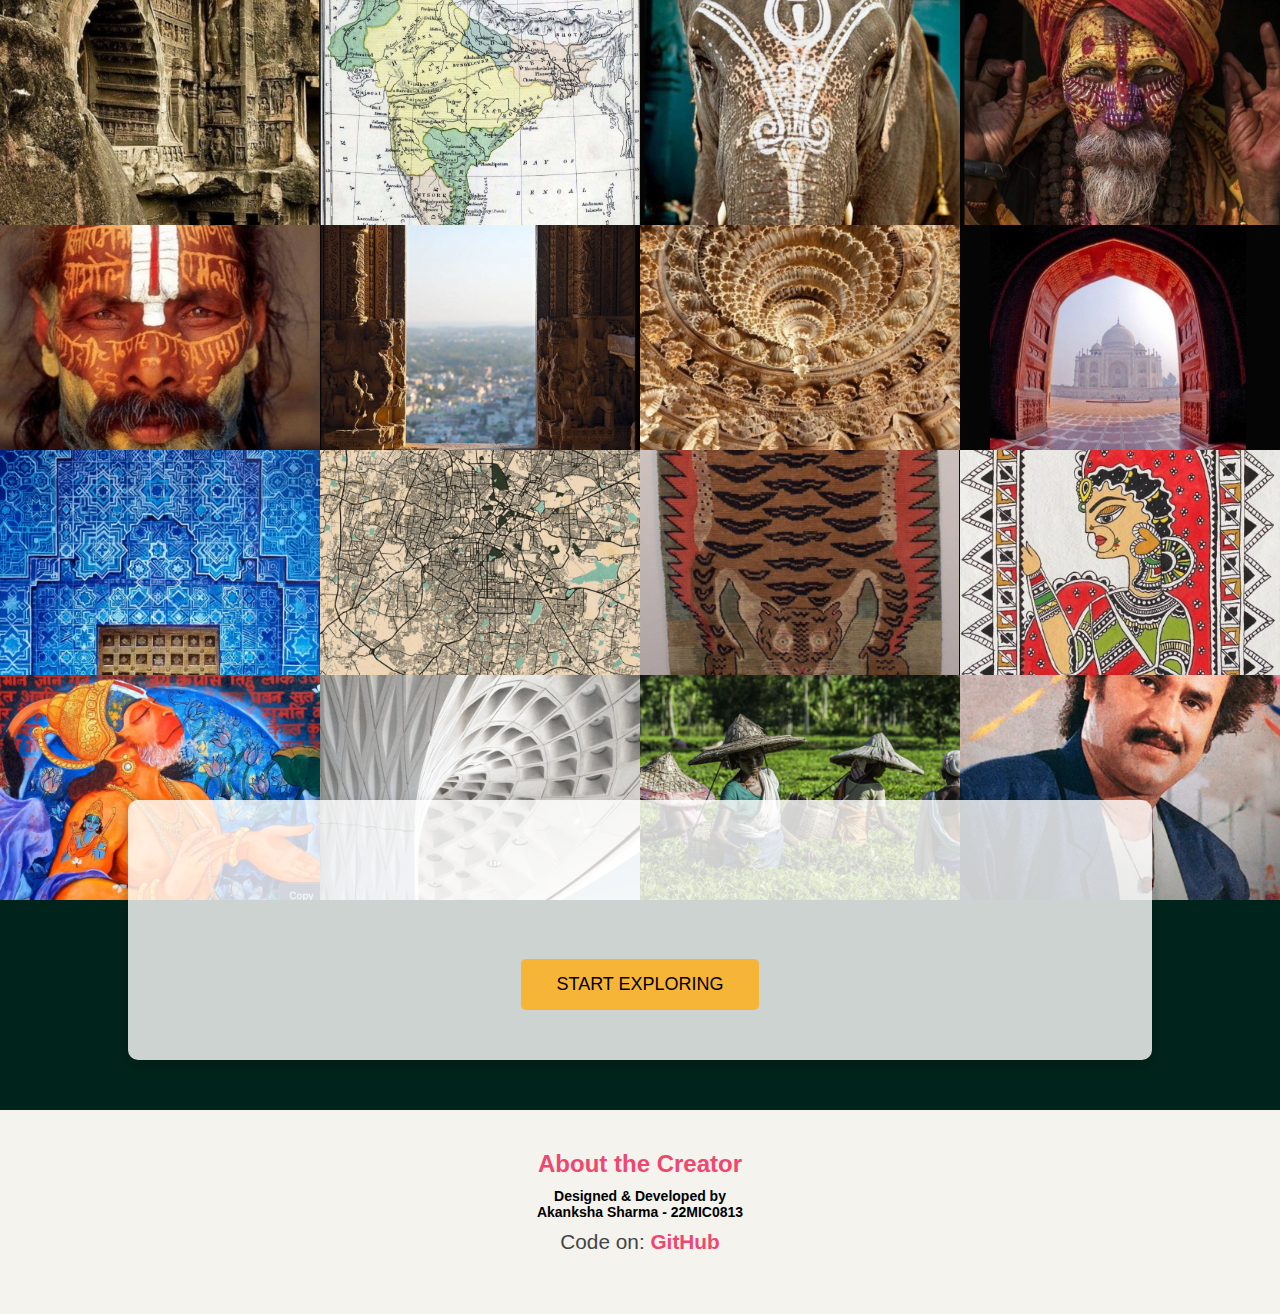
<file: index.html>
<!DOCTYPE html>
<html lang="en">
<head>
    <meta charset="UTF-8">
    <meta name="viewport" content="width=device-width, initial-scale=1.0">
    <title>Incredible India - Virtual Guide</title>
    <link rel="stylesheet" href="style.css">
</head>
<body>

    <!-- Parallax Background Grid -->
    <div class="parallax-container">
        <div class="parallax-grid">
            <script>
                for (let i = 1; i <= 16; i++) {  
                    document.write(`<div class="parallax-item speed-${i % 3}" style="background-image: url('img${i}.jpg');"></div>`);
                }
            </script>
        </div>
    </div>

    <!-- Content Section -->
    <div class="content">
        <header>
            <h1 class="fade-in">Welcome to Incredible India</h1>
            <p class="fade-in delay">Your Virtual Guide to Explore the Wonders of India</p>
            <button class="cta-button" onclick="window.location.href='explore.html'">Start Exploring</button>
        </header>
    </div>

    <!-- Footer Section -->
    <footer>
        <div class="footer-content">
            <div class="footer-info">
                <h2>About the Creator</h2>
                <p2>Designed & Developed by </br><strong>Akanksha Sharma - 22MIC0813</br> </strong></p2>
                <p>Code on:   
                    <a href="https://github.com/yourprofile" target="_blank">GitHub</a>
                </p>
            </div>
<!-- 
            <div class="footer-misc">
                <h2>Miscellaneous</h2>
                <p><a href="#">Privacy Policy</a> | <a href="#">Terms of Service</a></p>
                <p>© 2025 Incredible India. All Rights Reserved.</p>
            </div> -->
        </div>
    </footer>

    <script src="script.js"></script>
</body>
</html>
</file>
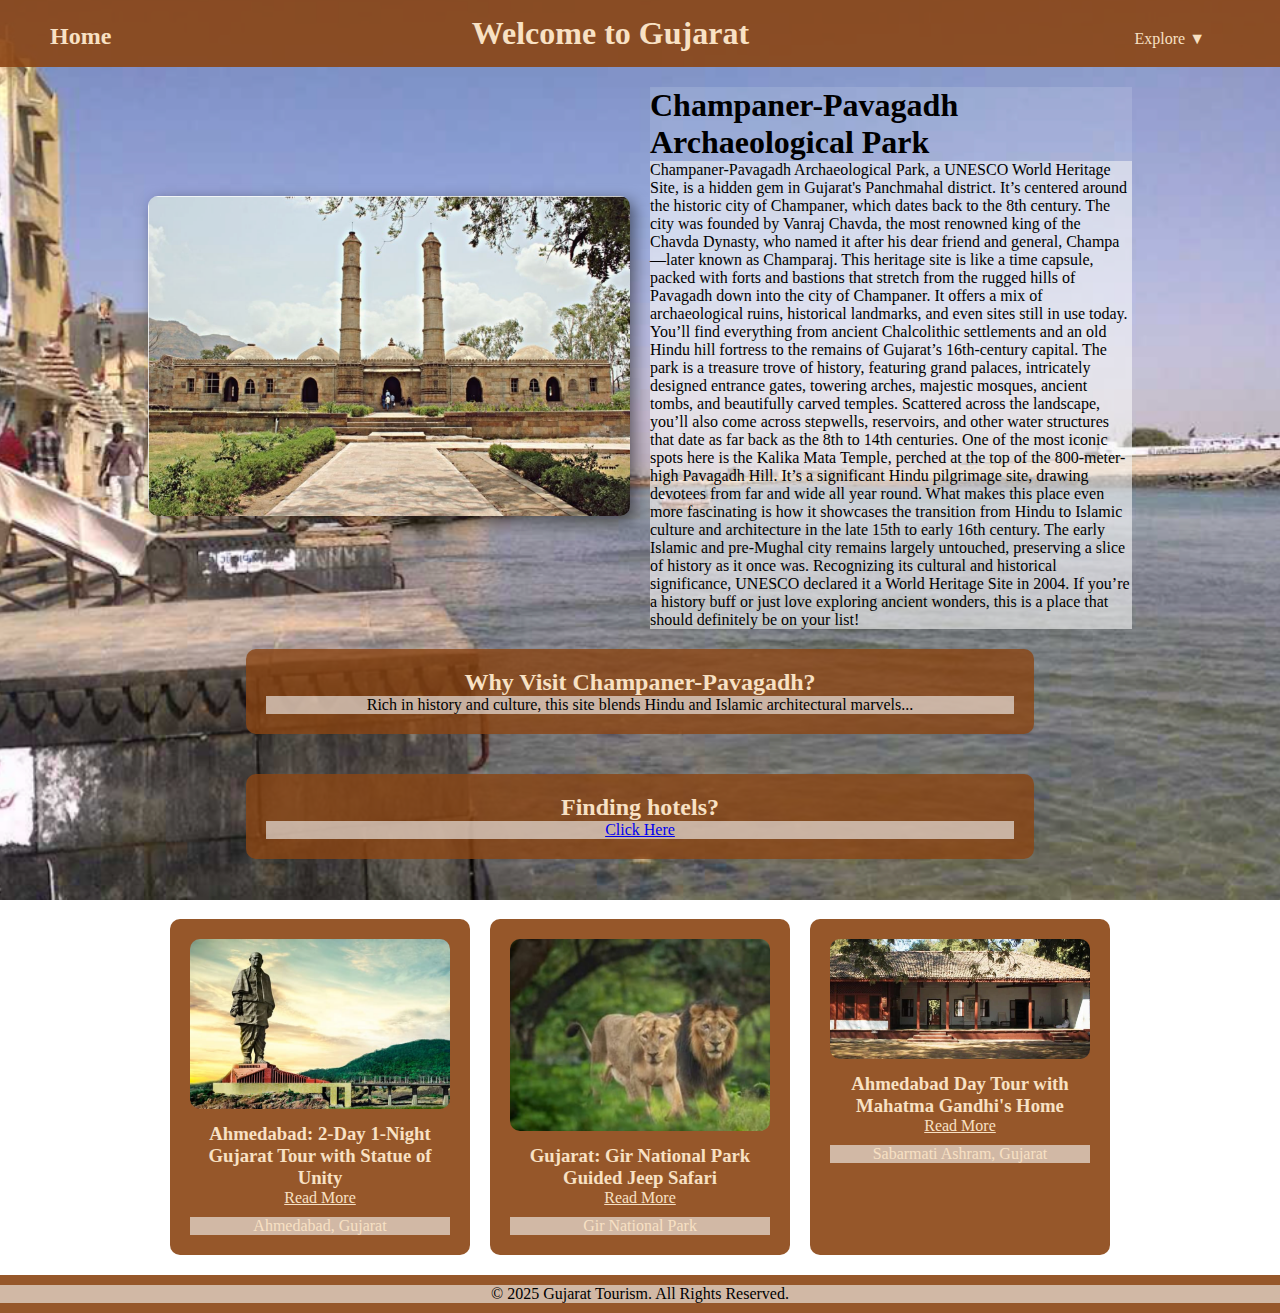
<file: Champaner-Pavagadh.html>
<!DOCTYPE html>
<html lang="en">
<head>
    <meta charset="UTF-8">
    <meta name="viewport" content="width=device-width, initial-scale=1.0">
    <title>Welcome to Gujrat</title>
    <style>
        * {
            margin: 0;
            padding: 0;
            box-sizing: border-box;
        }
        body {
            font-family: 'Georgia', serif;
            background: url('imgg.2.jpg') no-repeat center center/cover;
            height: 100vh;
            display: flex;
            flex-direction: column;
            justify-content: space-between;
            align-items: center;
            text-align: center;
            color: #f8e1c4;
        }
        header {
            width: 100%;
            background: rgba(139, 69, 19, 0.9);
            padding: 20px 0;
            font-size: 2rem;
            font-family: 'Garamond', serif;
            display: flex;
            justify-content: space-between;
            align-items: center;
            padding: 15px 50px;
        }
        h1{
            color: black;
            background-color: rgba(240, 248, 255, 0.147);
        }
        p{
            color: black;
            background-color: rgba(249, 249, 249, 0.6);
        }
        .logo a {
            text-decoration: none;
            color: #f8e1c4;
            font-weight: bold;
            font-size: 1.5rem;
        }
        .title {
            font-size: 2rem;
            font-weight: bold;
        }
        nav ul {
            list-style: none;
            display: flex;
        }
        nav ul li {
            position: relative;
            margin: 0 15px;
        }
        nav ul li a {
            text-decoration: none;
            color: #f8e1c4;
            font-size: 1rem;
            padding: 10px;
        }
        .dropdown-menu {
            display: none;
            position: absolute;
            background: rgba(139, 69, 19, 0.9);
            list-style: none;
            padding: 10px;
            top: 100%;
            left: 0;
            width: 180px;
        }
        .dropdown:hover .dropdown-menu {
            display: block;
        }
        main {
            flex: 1;
            display: flex;
            flex-direction: column;
            justify-content: center;
            align-items: center;
            padding: 20px;
            width: 80%;
        }
        .content-container {
            display: flex;
            align-items: center;
            justify-content: space-between;
            gap: 20px;
            width: 100%;
        }
        .image-container {
            flex: 1;
        }
        .image-container img {
            width: 100%;
            max-width: 500px;
            border-radius: 10px;
            box-shadow: 5px 5px 15px rgba(0, 0, 0, 0.5);
        }
        .text-container {
            flex: 1;
            text-align: left;
        }
        .info-section {
            width: 80%;
            background: rgba(139, 69, 19, 0.8);
            padding: 20px;
            border-radius: 10px;
            margin: 20px 0;
            text-align: center;
        }
        .blog-grid {
            display: flex;
            justify-content: space-around;
            flex-wrap: wrap;
            margin-top: 40px;
            gap: 20px;
        }
        .blog-card {
            background: rgba(139, 69, 19, 0.9);
            padding: 20px;
            border-radius: 10px;
            text-align: center;
            max-width: 300px;
        }
        .blog-card img {
            width: 100%;
            border-radius: 10px;
        }
        .blog-card h3, .blog-card p, .blog-card a {
            color: #f8e1c4;
            margin-top: 10px;
        }
        footer {
            width: 100%;
            background: rgba(139, 69, 19, 0.9);
            padding: 10px 0;
            font-size: 1rem;
        }
    </style>
</head>
<body>
    <header>
        <div class="logo"><a href="index.html">Home</a></div>
        <div class="title">Welcome to Gujarat</div>
        <nav>
            <ul>
                <li class="dropdown">
                    <a href="#">Explore ▼</a>
                    <ul class="dropdown-menu">
                        <li><a href="#">Points of Interest</a></li>
                        <li><a href="#">Travel Tips</a></li>
                        <li><a href="#">Accommodation</a></li>
                        <li><a href="#">More...</a></li>
                        <li><a href="#">Favorites</a></li>
                        <li><a href="#" id="exit">Exit</a></li>
                    </ul>
                </li>
            </ul>
        </nav>
    </header>
    <main>
        <div class="content-container">
            <div class="image-container">
                <img src="imgg.1.jpg" alt="Hawa Mahal, Jaipur">
            </div>
            <div class="text-container">
                <h1>Champaner-Pavagadh Archaeological Park</h1>
                <p>Champaner-Pavagadh Archaeological Park, a UNESCO World Heritage Site, is a hidden gem in Gujarat's Panchmahal district. It’s centered around the historic city of Champaner, which dates back to the 8th century. The city was founded by Vanraj Chavda, the most renowned king of the Chavda Dynasty, who named it after his dear friend and general, Champa—later known as Champaraj.

                    This heritage site is like a time capsule, packed with forts and bastions that stretch from the rugged hills of Pavagadh down into the city of Champaner. It offers a mix of archaeological ruins, historical landmarks, and even sites still in use today. You’ll find everything from ancient Chalcolithic settlements and an old Hindu hill fortress to the remains of Gujarat’s 16th-century capital.
                    
                    The park is a treasure trove of history, featuring grand palaces, intricately designed entrance gates, towering arches, majestic mosques, ancient tombs, and beautifully carved temples. Scattered across the landscape, you’ll also come across stepwells, reservoirs, and other water structures that date as far back as the 8th to 14th centuries.
                    
                    One of the most iconic spots here is the Kalika Mata Temple, perched at the top of the 800-meter-high Pavagadh Hill. It’s a significant Hindu pilgrimage site, drawing devotees from far and wide all year round.
                    
                    What makes this place even more fascinating is how it showcases the transition from Hindu to Islamic culture and architecture in the late 15th to early 16th century. The early Islamic and pre-Mughal city remains largely untouched, preserving a slice of history as it once was.
                    
                    Recognizing its cultural and historical significance, UNESCO declared it a World Heritage Site in 2004. If you’re a history buff or just love exploring ancient wonders, this is a place that should definitely be on your list!</p>
                
            </div>
        </div>
        <section class="info-section">
            <h2>Why Visit Champaner-Pavagadh?</h2>
            <p>Rich in history and culture, this site blends Hindu and Islamic architectural marvels...</p>
        </section>
        <section class="info-section">
            <h2>Finding hotels?</h2>
            <p><a href="https://www.bing.com/travel/hotel-search?form=HTSRPT&q=Champaner-Pavagadh%2C+Gujarat&entrypoint=HTSRPT&cin=2025-04-09&cout=2025-04-10">Click Here</a></p>
        </section>
        <section class="blog-grid">
            <article class="blog-card">
                <img src="imgg.3.jpg" alt="Gujarat">
                <h3>Ahmedabad: 2-Day 1-Night Gujarat Tour with Statue of Unity</h3>
                <a href="https://www.getyourguide.com/ahmedabad-l2635/gujarat-tour-package-1-night-2-days-statue-of-unity-t512168/?ranking_uuid=30b188b3-df4f-408f-8776-2668014c7ebc">Read More</a>
                <p>Ahmedabad, Gujarat</p>
            </article>
            <article class="blog-card">
                <img src="imgg.4.jpg" alt="AP">
                <h3>Gujarat: Gir National Park Guided Jeep Safari</h3>
                <a href="https://www.getyourguide.com/gujarat-l2634/jeep-safari-gir-national-park-safari-skip-the-line-entry-t476373/?ranking_uuid=30b188b3-df4f-408f-8776-2668014c7ebc">Read More</a>
                <p>Gir National Park</p>
            </article>
            <article class="blog-card">
                <img src="imgg.5.jpg" alt="Manipur">
                <h3>Ahmedabad Day Tour with Mahatma Gandhi's Home</h3>
                <a href="https://www.getyourguide.com/ahmedabad-l2635/ahmedabad-day-tour-with-mahatma-gandhi-s-home-t702376/?ranking_uuid=2137da56-6324-400a-b710-aa08f9775273">Read More</a>
                <p>Sabarmati Ashram, Gujarat</p>
            </article>
        </section>
    </main>
    <footer>
        <p>&copy; 2025 Gujarat Tourism. All Rights Reserved.</p>
    </footer>
</body>
</html>
</file>
<file: style.css>
* {
    margin: 0;
    padding: 0;
    box-sizing: border-box;
    font-family: Arial, sans-serif;
}

/* Page Background Color */
body {
    background-color: #00241B; /* Dark green */
    color: white;
}

/* Full-screen Parallax Container */
.parallax-container {
    position: relative;
    height: 100vh;
    overflow: hidden;
}

/* 4x4 Grid Layout */
.parallax-grid {
    display: grid;
    background-color: #00241B;
    grid-template-columns: repeat(4, 1fr);
    grid-template-rows: repeat(4, 1fr);
    position: absolute;
    width: 100%;
    height: 100%;
}

/* Individual Parallax Image Tiles */
.parallax-item {
    background-size: cover;
    background-position: center;
    width: 100%;
    height: 100%;
}

/* Different Parallax Speeds */
.speed-0 { transform: translateY(0px); }
.speed-1 { transform: translateY(0px); }
.speed-2 { transform: translateY(0px); }

/* Content Box */
.content {
    text-align: center;
    padding: 50px;
    background: rgba(255, 255, 255, 0.8);
    color: #00241B;
    border-radius: 10px;
    margin: -100px auto 50px;
    width: 80%;
    box-shadow: 0px 5px 15px rgba(0, 0, 0, 0.2);
    position: relative;
    z-index: 10;
}

/* Header */
h1 {
    font-size: 3rem;
    color: #000000;
}

p {
    font-size: 1.3rem;
    color: #444;
    margin: 10px 0 20px;
}

/* Call-to-Action Button */
.cta-button {
    background: #F7B538;
    border: none;
    padding: 15px 35px;
    font-size: 18px;
    color: black;
    cursor: pointer;
    text-transform: uppercase;
    border-radius: 5px;
    transition: 0.3s ease;
}

.cta-button:hover {
    background: #087E8B;
    color: white;
    transform: scale(1.2);
    box-shadow: 1 0 10px rgba(42, 128, 165, 0.9);
}

/* Fade-in Animation */
.fade-in {
    opacity: 0;
    transform: translateY(20px);
    animation: fadeIn 1s ease forwards;
}

.fade-in.delay {
    animation-delay: 0.5s;
}

@keyframes fadeIn {
    to {
        opacity: 1;
        transform: translateY(0);
    }
}

/* Responsive Design */
@media (max-width: 768px) {
    h1 {
        font-size: 2rem;
    }

    p {
        font-size: 1rem;
    }

    .cta-button {
        font-size: 16px;
        padding: 12px 30px;
    }

    /* Adjust grid for smaller screens */
    .parallax-grid {
        grid-template-columns: repeat(2, 1fr);
        grid-template-rows: repeat(2, 1fr);
    }
}
/* Footer Section */
footer {
    background-color: #F4F3EE;  /* Dark Blue */
    color: white;
    padding: 20px 0;
    text-align: center;
    margin-top: 50px;
    font-size: 14px;
}

.footer-content {
    display: flex;
    justify-content: space-around;
    flex-wrap: wrap;
    padding: 20px;
}

.footer-info, .footer-misc {
    max-width: 400px;
}

.footer-info h2, .footer-misc h2 {
    font-size: 1.5rem;
    margin-bottom: 10px;
    color: #EF476F;
}

footer a {
    color: #EF476F; /* Bright Red */
    text-decoration: none;
    font-weight: bold;
}
p2{
    color: black; /* Bright Red */
    text-decoration: none;
    font-weight: bold;
}

footer a:hover {
    color: #47a6ef; /* Bright Red */
    text-decoration: underline;
}

/* Responsive Footer */
@media (max-width: 768px) {
    .footer-content {
        flex-direction: column;
        align-items: center;
    }

    .footer-info, .footer-misc {
        text-align: center;
        margin-bottom: 20px;
    }
}
</file>
